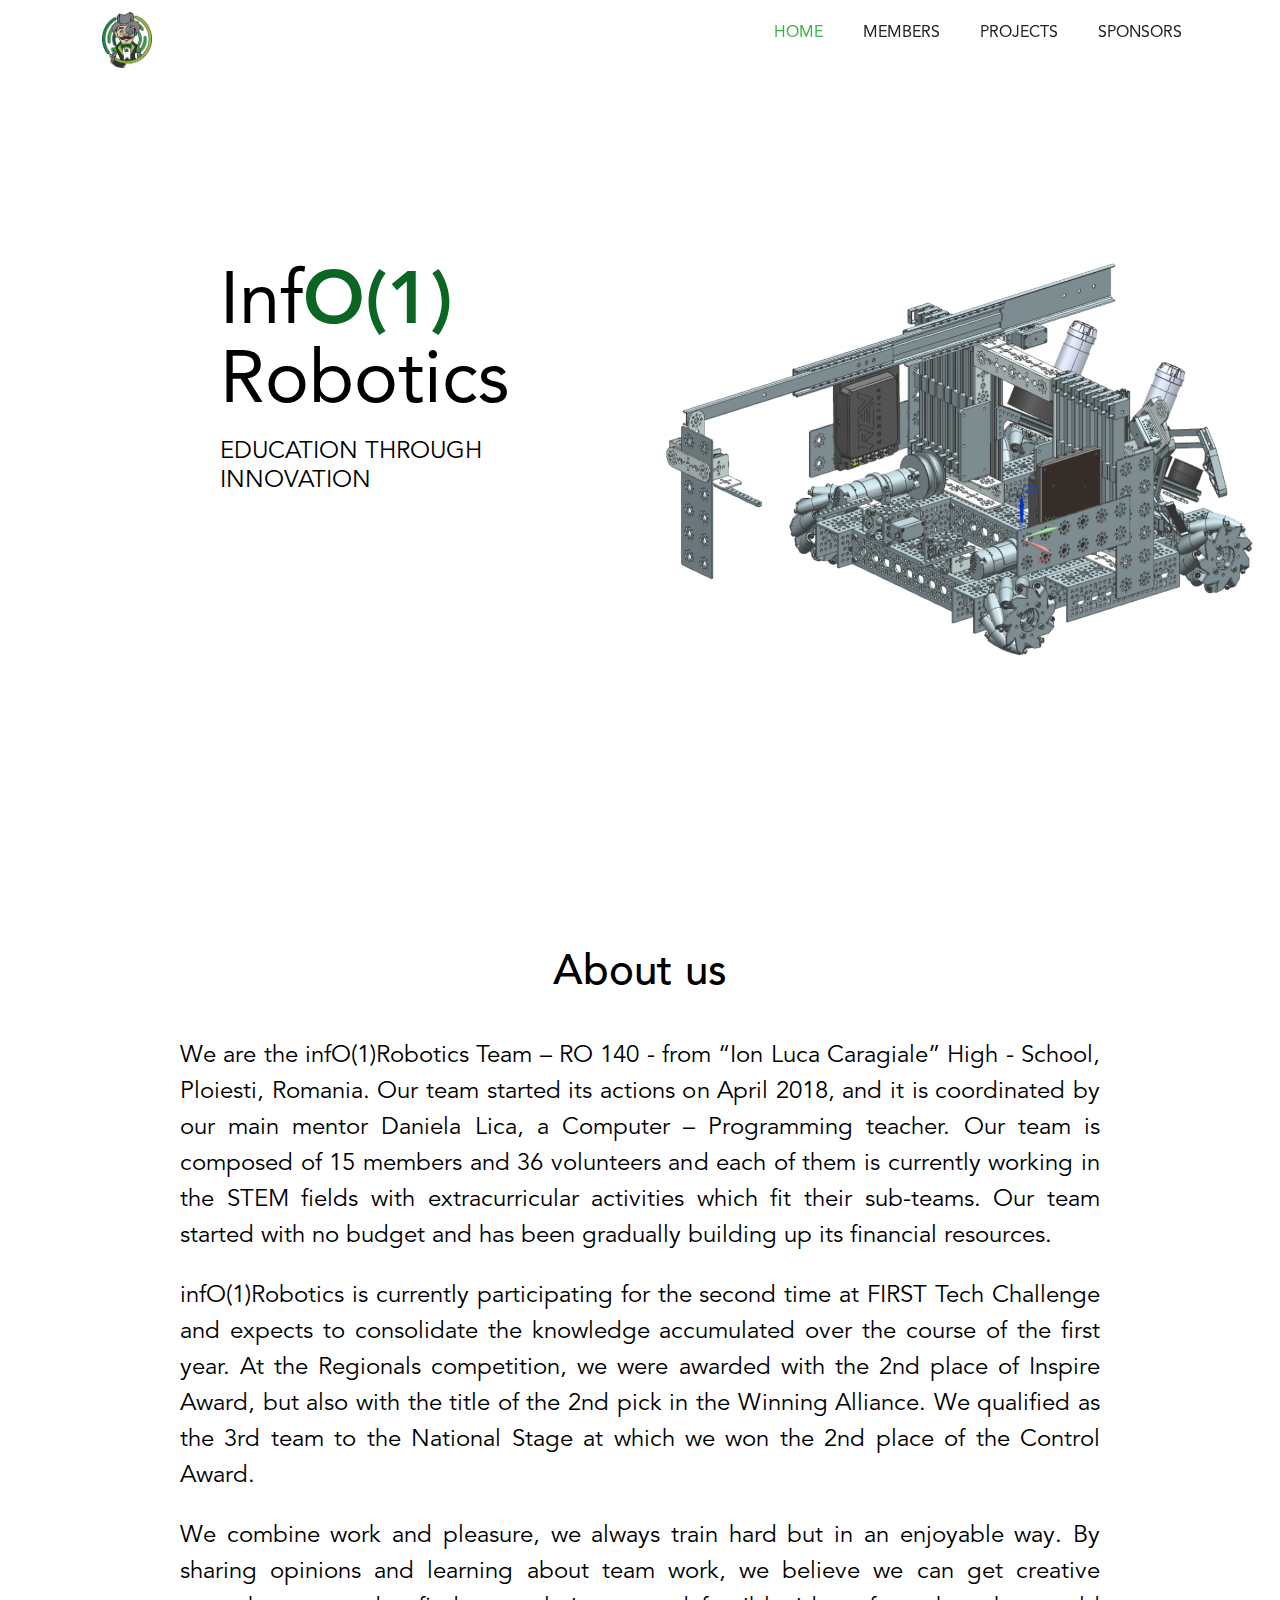
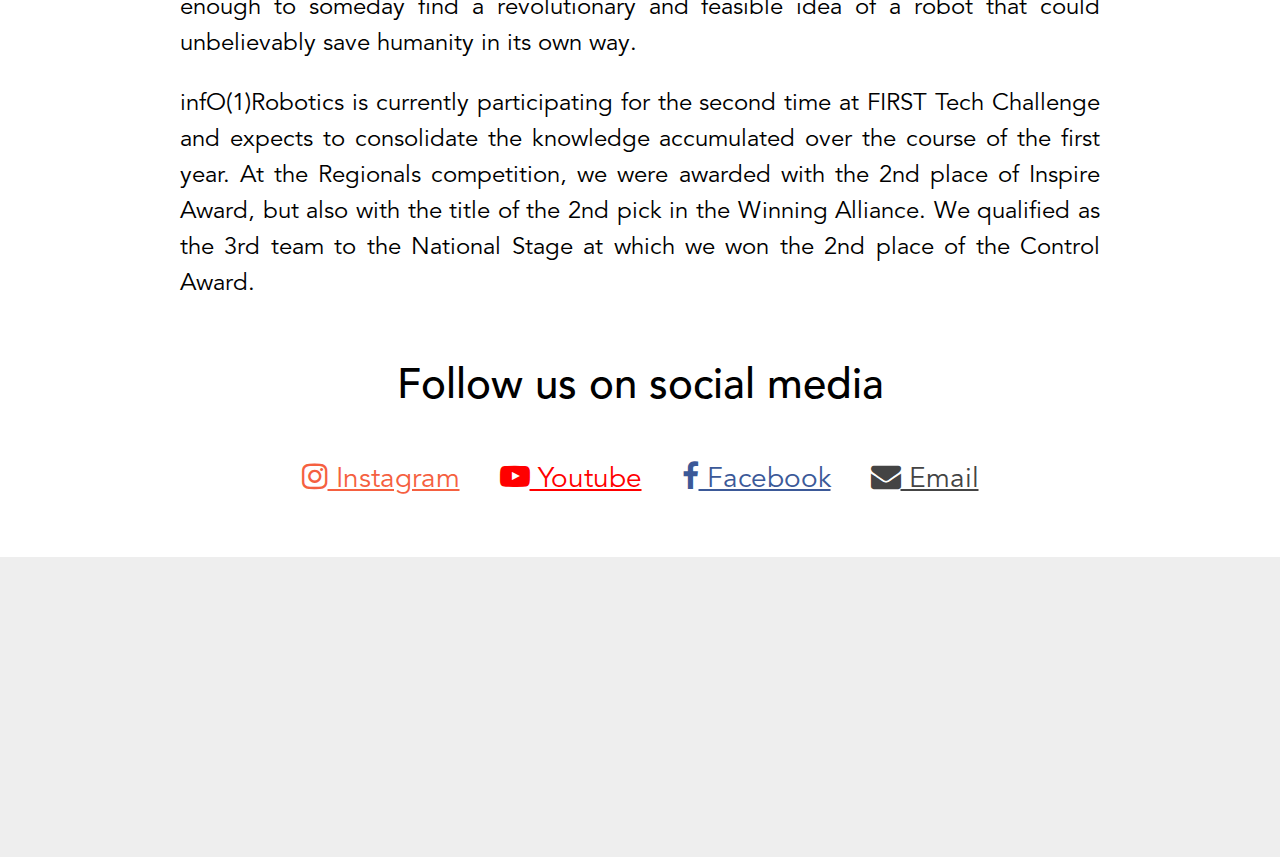
<file: index.html>
<html>
  <head>
    <link rel="stylesheet" href="res/font/fonts.css" />
    <link rel="stylesheet" href="res/style.css" />
    <link
      rel="stylesheet"
      href="https://cdnjs.cloudflare.com/ajax/libs/font-awesome/4.7.0/css/font-awesome.min.css"
    />
    <script src="res/script.js"></script>
  </head>
  <body>
    <nav class="nav" id="navbar">
      <a href="/sponsors.html">Sponsors</a>
      <a href="#Projects">Projects</a>
      <a href="/members.html">Members</a>
      <a href="#home" class="nav-active">Home</a>
      <a class="nav-menu">
        <i class="fa fa-bars"></i>
      </a>
      <a class="nav-logo" href="#home"
        ><img src="res/logo.png" id="navbar-logo"
      /></a>
    </nav>
    <!-- Splash Screen-->
    <div class="splash" id="home">
      <span class="splash-title">
        <h1>Inf<b>O(1)</b></h1>
        <h1>Robotics</h1>
        <p>Education Through Innovation</p>
      </span>
      <img src="res/splash-cad.png" />
    </div>
    <!--About us-->
    <div class="about">
      <span class="anchor" id="about" style="top: -80px"></span>
      <h1>About us</h1>
      <p>
        We are the infO(1)Robotics Team – RO 140 - from “Ion Luca Caragiale”
        High - School, Ploiesti, Romania. Our team started its actions on April
        2018, and it is coordinated by our main mentor Daniela Lica, a Computer
        – Programming teacher. Our team is composed of 15 members and 36
        volunteers and each of them is currently working in the STEM fields with
        extracurricular activities which fit their sub-teams. Our team started
        with no budget and has been gradually building up its financial
        resources.
      </p>
      <p>
        infO(1)Robotics is currently participating for the second time at FIRST
        Tech Challenge and expects to consolidate the knowledge accumulated over
        the course of the first year. At the Regionals competition, we were
        awarded with the 2nd place of Inspire Award, but also with the title of
        the 2nd pick in the Winning Alliance. We qualified as the 3rd team to
        the National Stage at which we won the 2nd place of the Control Award.
      </p>
      <p>
        We combine work and pleasure, we always train hard but in an enjoyable
        way. By sharing opinions and learning about team work, we believe we can
        get creative enough to someday find a revolutionary and feasible idea of
        a robot that could unbelievably save humanity in its own way.
      </p>
      <p>
        infO(1)Robotics is currently participating for the second time at FIRST
        Tech Challenge and expects to consolidate the knowledge accumulated over
        the course of the first year. At the Regionals competition, we were
        awarded with the 2nd place of Inspire Award, but also with the title of
        the 2nd pick in the Winning Alliance. We qualified as the 3rd team to
        the National Stage at which we won the 2nd place of the Control Award.
      </p>
    </div>
    <h1>Follow us on social media</h1>
    <div class="contact-us">
      <a style="color: #f56040" href="https://www.instagram.com/info1robotics/"
        ><i class="fa fa-instagram"></i> Instagram</a
      >
      <a
        style="color: #ff0000"
        href="https://www.youtube.com/channel/UC6PkNCRNEQOfKuciVltqzTQ"
        ><i class="fa fa-youtube-play"></i> Youtube</a
      >
      <a style="color: #3b5998" href="https://www.facebook.com/info1robotics"
        ><i class="fa fa-facebook"></i> Facebook</a
      >
      <a style="color: #444444" href="mailto:info1robotics@gmail.com"
        ><i class="fa fa-envelope"></i> Email</a
      >
    </div>
    <!--Footer-->
    <div class="footer"></div>
  </body>
</html>
</file>
<file: res/font/fonts.css>
/* #### Generated By: http://www.cufonfonts.com #### */

@font-face {
  font-family: "Avenir LT Pro";
  font-style: normal;
  font-weight: 400;
  src: local("Avenir LT Pro 45 Book"),
    url("AvenirLTProBook.woff") format("woff");
}

@font-face {
  font-family: "Avenir LT Pro 45";
  font-style: italic;
  font-weight: 400;
  src: local("Avenir LT Pro 45 Book Oblique"),
    url("AvenirLTProBookOblique.woff") format("woff");
}

@font-face {
  font-family: "Avenir LT Pro";
  font-style: normal;
  font-weight: 500;
  src: local("Avenir LT Pro 55 Roman"),
    url("AvenirLTProRoman.woff") format("woff");
}

@font-face {
  font-family: "Avenir LT Pro";
  font-style: italic;
  font-weight: 500;
  src: local("Avenir LT Pro 55 Oblique"),
    url("AvenirLTProOblique.woff") format("woff");
}

@font-face {
  font-family: "Avenir LT Pro";
  font-style: normal;
  font-weight: 300;
  src: local("Avenir LT Pro 35 Light"),
    url("AvenirLTProLight.woff") format("woff");
}

@font-face {
  font-family: "Avenir LT Pro";
  font-style: italic;
  font-weight: 300;
  src: local("Avenir LT Pro 35 Light Oblique"),
    url("AvenirLTProLightOblique.woff") format("woff");
}

@font-face {
  font-family: "Avenir LT Pro";
  font-style: normal;
  font-weight: 600;
  src: local("Avenir LT Pro 65 Medium"),
    url("AvenirLTProMedium.woff") format("woff");
}

@font-face {
  font-family: "Avenir LT Pro";
  font-style: italic;
  font-weight: 600;
  src: local("Avenir LT Pro 65 Medium Oblique"),
    url("AvenirLTProMediumOblique.woff") format("woff");
}

@font-face {
  font-family: "Avenir LT Pro";
  font-style: normal;
  font-weight: 800;
  src: local("Avenir LT Pro 85 Heavy"),
    url("AvenirLTProHeavy.woff") format("woff");
}

@font-face {
  font-family: "Avenir LT Pro";
  font-style: italic;
  font-weight: 800;
  src: local("Avenir LT Pro 85 Heavy Oblique"),
    url("AvenirLTProHeavyOblique.woff") format("woff");
}

@font-face {
  font-family: "Avenir LT Pro 95 Black";
  font-style: normal;
  font-weight: normal;
  src: local("Avenir LT Pro 95 Black"),
    url("AvenirLTProBlack.woff") format("woff");
}

@font-face {
  font-family: "Avenir LT Pro 95 Black Oblique";
  font-style: italic;
  font-weight: normal;
  src: local("Avenir LT Pro 95 Black Oblique"),
    url("AvenirLTProBlackOblique.woff") format("woff");
}
</file>
<file: res/style.css>
html {
  scroll-behavior: smooth;
  margin: 0;
  padding: 0;
  background-color: #ffffff;
}
body {
  font-family: "Avenir LT Pro";
  overflow-x: hidden;
  margin: 0;
  padding: 0;
}

.anchor {
  display: block;
  position: relative;
  visibility: hidden;
}
/* Footer */

.footer {
  width: 100%;
  height: 300px;
  bottom: 0;
  background-color: #eeeeee;
}

/* Nav Bar */

.nav {
  z-index: 100;
  padding-left: 70px;
  padding-right: 70px;
  box-sizing: border-box;
  position: fixed;
  width: 100%;
  transition: all 0.3s ease-in-out;
}

.nav a {
  padding: 24px 28px 26px 12px;
  float: right;
  text-transform: uppercase;
  font-size: 16px;
  font-weight: 500;
  text-decoration: none;
  color: #222222;
  transition: all 0.2s ease-in-out;
}

.nav > .nav-logo {
  padding: 12px 0 10px 32px;
  float: left;
}
.nav-logo img {
  height: 56px;
  margin: 0;
  transition: all 0.3s ease-in-out;
}

.nav-scroll {
  background-color: #ffffff;
  box-shadow: rgba(99, 99, 99, 0.2) 0px 2px 8px 0px;
}

.nav a:hover {
  transform: scale(1.1);
}

.nav > .nav-active {
  color: #39b44a;
}

.nav-menu {
  display: none;
}

/* Splash*/
.splash {
  width: 100%;
  height: 100%;
  overflow-x: visible;
  display: flex;
}

.splash-title {
  box-sizing: border-box;
  padding-top: 240px;
  padding-left: 220px;
}

.splash-title h1 {
  text-align: unset;
  font-weight: 500;
  font-size: 74px;
  line-height: 0.4;
}
.splash-title p {
  margin-top: -10px;
  font-size: 24px;
  text-transform: uppercase;
}
.splash img {
  align-self: center;
  margin: 0 0 0 50px;
  width: 50%;
  object-fit: contain;
}

.splash-title b {
  color: #0b6623;
  font-weight: 700;
}

/* About */

.about {
  padding: 20px 0 20px 0;
}

h1 {
  text-align: center;
  font-size: 42px;
  font-weight: 600;
}

.about p {
  text-align: justify;
  text-justify: inter-word;
  padding-left: 180px;
  padding-right: 180px;
  margin-top: 0.5em;
  margin-bottom: 0.5em;
  font-size: 24px;
  line-height: 1.5;
  display: inline-block;
}
/* Contact */
.contact-us {
  justify-content: center;
  display: flex;
  padding-bottom: 40px;
}
.contact-us a {
  transition: all 0.2s ease-in-out;
  padding: 20px;
  font-size: 28px;
}

.contact-us a:hover {
  transform: scale(1.1);
}

.contact-us i {
  font-size: 30px;
}

/*------Members Page-----*/

.members {
  padding-top: 70px;
}

.members-container {
  display: flex;
  justify-content: center;
}

.member-card {
  padding: 25px;
}

.member-card h3 {
  margin-top: 16px;
  margin-bottom: 10px;
  font-size: 26px;
  font-weight: 600;
}

.member-card p {
  font-size: 18px;
  color: #747474;
}

.member-card-image {
  position: relative;
  height: 350px;
  width: 290px;
}

.member-card-image a {
  z-index: 10;
  font-size: 50px;
  color: #ffffff00;
  position: absolute;
  text-align: center;

  transition: all 0.45s ease;
  display: flex;
  justify-content: center;
  align-items: center;
  width: 100%;
  height: 100%;
  background-color: #00000000;
}

.member-card-image a:hover {
  color: #ffffffff;
  background-color: #00000077;
}

.member-card-image img {
  position: absolute;
  top: 0;
  left: 0;
  height: 100%;
  width: 100%;
}

::selection {
  background-color: #0b6623;
  color: #ffffff;
}
</file>
